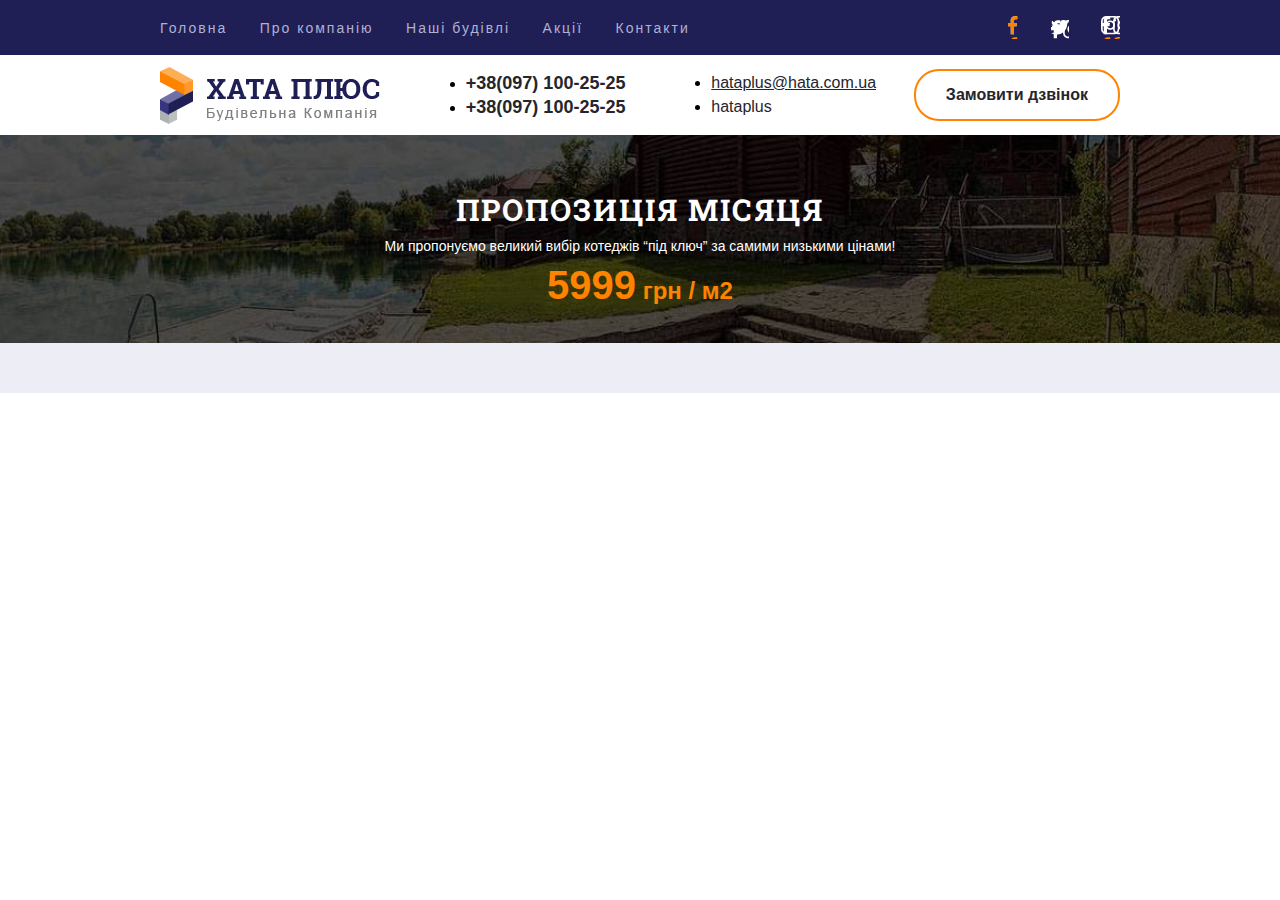
<file: index.html>
<!DOCTYPE html>
<html lang="uk">
<head>
    <meta charset="UTF-8">
    <meta http-equiv="X-UA-Compatible" content="IE=edge">
    <meta name="viewport" content="width=device-width, initial-scale=1.0">
    <link rel="stylesheet" href="css/style.css">
    <title>Document</title>
</head>
<body>
    <div class="header">
        <div class="wrapper flex-between">
            <ul class="menu">
                <li>
                    <a href="#">Головна</a>
                </li>
                <li>
                    <a href="#">Про компанію</a>
                </li>
                <li>
                    <a href="#">Наші будівлі</a>
                </li>
                <li>
                    <a href="#">Акції</a>
                </li>
                <li>
                    <a href="#">Контакти</a>
                </li>
            </ul>
            <ul class="social">
                <li><a href="#"><img src="img/icon-fb.png" alt="icon-fb"></a></li>
                <li><a href="#"><img src="img/icon-tw.png" alt="icon-tw"></a></li>
                <li><a href="#"><img src="img/icon-inst.png" alt="icon-inst"></a></li>
            </ul>
        </div>
    </div>
    <div class="wrapper flex-between aic">
        <img class="logo" src="img/logo.png" alt="Хата плюс">
        <ul class="phones">
            <li><a class="tel" href="tel:+380971002525">+38(097) 100-25-25</a></li>
            <li><a href="tel:+380971002525">+38(097) 100-25-25</a></li>
        </ul>
        <ul class="messengers">
            <li><a class="mail" href="mailto:hataplus@hata.com.ua">hataplus@hata.com.ua</a></li>
            <li><a class="skype" href="skype:hataplus">hataplus</a></li>
        </ul>

        <div class="cta">
            <a href="#">Замовити дзвінок</a>
        </div>
    </div>
    <div class="proposition">
        <div class="wrapper">
            <p class="prop-title">Пропозиція місяця</p>
            <p class="prop-text">Ми пропонуємо великий вибір котеджів “під ключ” за самими низькими цінами!</p>
            <p class="prop-cost"><span>5999</span> грн / м2</p>
        </div>
    </div>
    <div class="wrapper">

    </div>
    <div class="footer">
        <div class="wrapper">

        </div>
    </div>
    <div class="cope">
        <div class="wrapper">

        </div>
    </div>
    
</body>
</html>
</file>
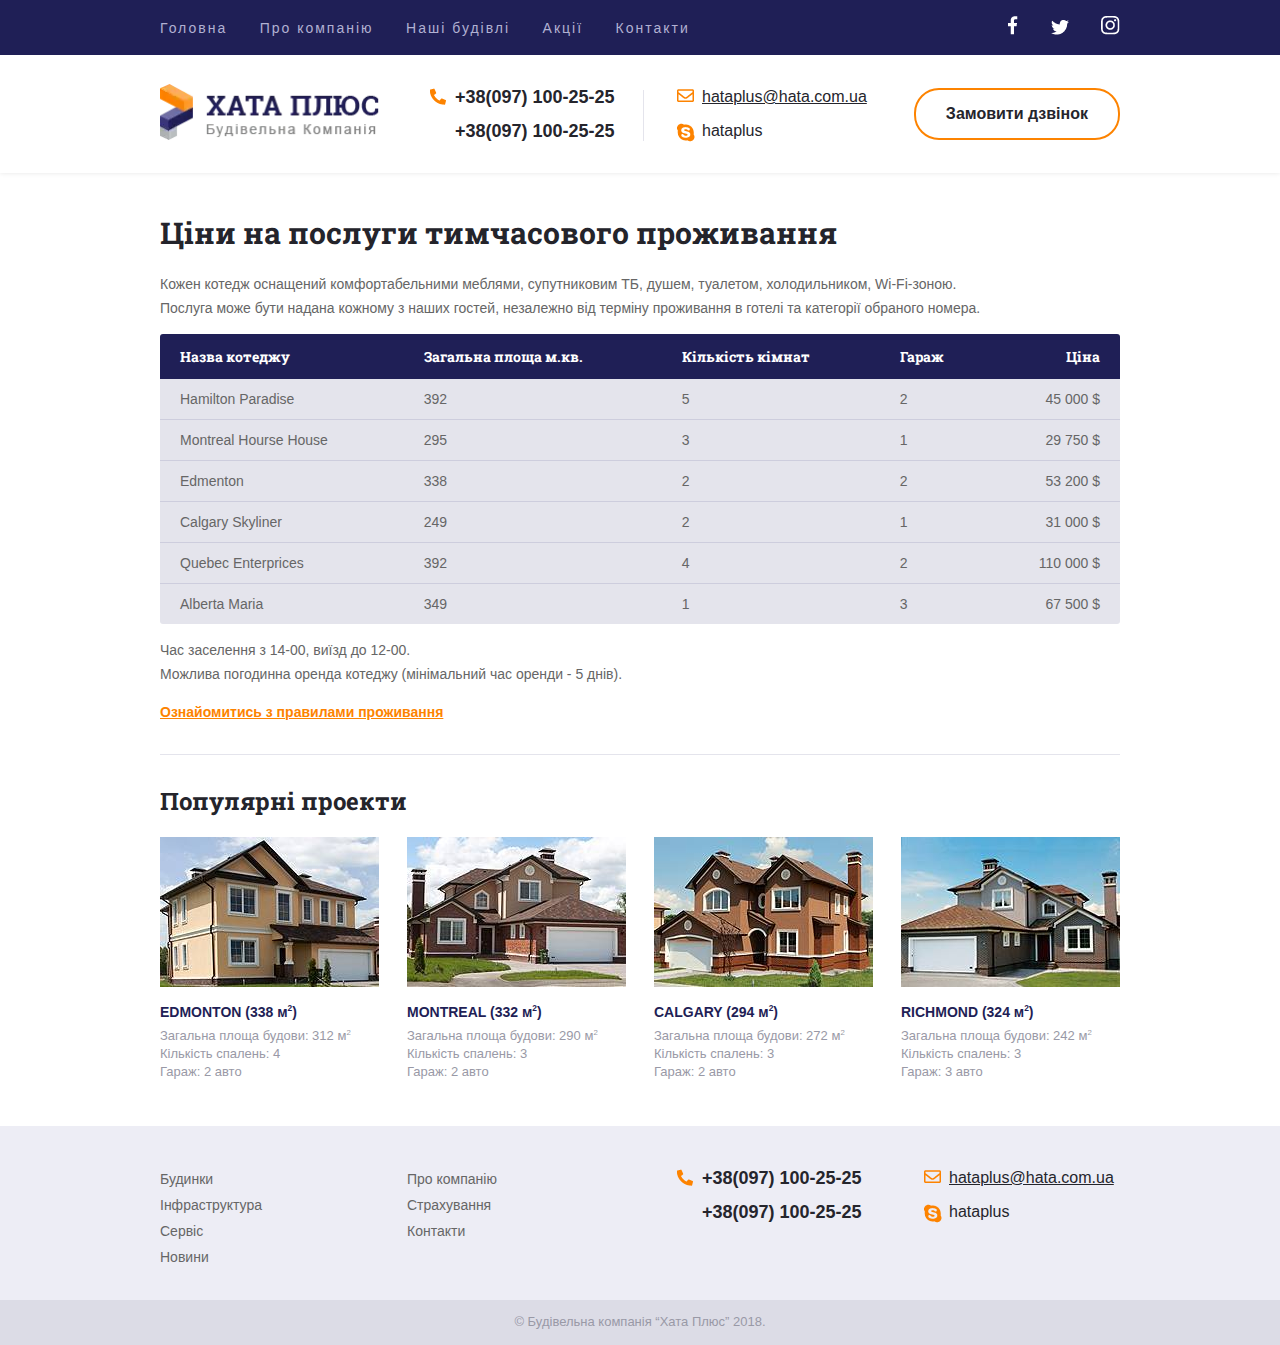
<file: price.html>
<!DOCTYPE html>
<html lang="uk">
<head>
    <meta charset="UTF-8">
    <meta http-equiv="X-UA-Compatible" content="IE=edge">
    <meta name="viewport" content="width=device-width, initial-scale=1.0">
    <link rel="stylesheet" href="css/style.css">
    <link rel="stylesheet" href="css/table.css">
    <title>Будівельна компанія Хата Плюс Загородні котеджі низькі ціни Хмельницький</title>
</head>
<body>
    <header class="header-shadow">
        <div class="header">
            <nav class="wrapper flex-between">
                <ul class="menu">
                    <li>
                        <a href="index.html">Головна</a>
                    </li>
                    <li>
                        <a href="#">Про компанію</a>
                    </li>
                    <li>
                        <a href="price.html">Наші будівлі</a>
                    </li>
                    <li>
                        <a href="#">Акції</a>
                    </li>
                    <li>
                        <a href="#">Контакти</a>
                    </li>
                </ul>
                <ul class="social">
                    <li><a href="#" class="fb"></a></li>
                    <li><a href="#" class="tw"></a></li>
                    <li><a href="#" class="in"></a></li>
                </ul>
            </nav>
        </div>
        <div class="wrapper row aic contact-info">
            <div>
                <a href="index.html">
                    <picture>
                        <source srcset="img/logo.webp" type="image/webp">
                        <img class="logo column" src="img/logo.png" alt="Будівельна компанія Хата плюс">
                    </picture>
                </a>
            </div>
            <div class="phones column stick">
                <p><a class="tel icon" href="tel:+380971002525">+38(097) 100-25-25</a></p>
                <p><a href="tel:+380971002525">+38(097) 100-25-25</a></p>
            </div>
            <div class="messengers column">
                <p><a class="mail icon" href="mailto:hataplus@hata.com.ua">hataplus@hata.com.ua</a></p>
                <p><a class="skype icon" href="skype:hataplus">hataplus</a></p>
            </div>
            <div class="cta column">
                <a href="#">Замовити дзвінок</a>
            </div>
        </div>
    </header>
    <main class="wrapper flex-between  main">
        <div class="main-info">
            <section class="content">
                <h1>Ціни на послуги тимчасового проживання</h1>
                <p>
                    Кожен котедж оснащений комфортабельними меблями, супутниковим ТБ, душем, туалетом, холодильником, Wi-Fi-зоною.<br>
                    Послуга може бути надана кожному з наших гостей, незалежно від терміну проживання в готелі та категорії обраного номера.
                </p>
                <div class="table-wrap">
                    <table>
                        <thead>
                            <tr>
                                <th>Назва котеджу</th>
                                <th>Загальна площа м.кв.</th>
                                <th>Кількість кімнат</th>
                                <th>Гараж</th>
                                <th>Ціна</th>
                            </tr>
                        </thead>
                        <tbody>
                            <tr>
                                <td>Hamilton Paradise</td>
                                <td>392</td>
                                <td>5</td>
                                <td>2</td>
                                <td>45 000 $</td>
                            </tr>
                            <tr>
                                <td>Montreal Hourse House</td>
                                <td>295</td>
                                <td>3</td>
                                <td>1</td>
                                <td>29 750 $</td>
                            </tr>
                            <tr>
                                <td>Edmenton</td>
                                <td>338</td>
                                <td>2</td>
                                <td>2</td>
                                <td>53 200 $</td>
                            </tr>
                            <tr>
                                <td>Calgary Skyliner</td>
                                <td>249</td>
                                <td>2</td>
                                <td>1</td>
                                <td>31 000 $</td>
                            </tr>
                            <tr>
                                <td>Quebec Enterprices</td>
                                <td>392</td>
                                <td>4</td>
                                <td>2</td>
                                <td>110 000 $</td>
                            </tr>
                            <tr>
                                <td>Alberta Maria</td>
                                <td>349</td>
                                <td>1</td>
                                <td>3</td>
                                <td>67 500 $</td>
                            </tr>
                        </tbody>
                    </table>
                </div>
                <p>
                    Час заселення з 14-00, виїзд до 12-00.<br>
                    Можлива погодинна оренда котеджу (мінімальний час оренди - 5 днів).
                </p>
                <p><a href="#">Ознайомитись з правилами проживання</a></p>
            </section>
            <hr>
            <section class="popular-projects">
                <h2>Популярні проекти</h2>
                <div class="row">
                    <figure class="home">
                        <figcaption>
                            <a href="#"></a>
                            <picture>
                                <sourse srcset="img/house-edmonton.webp" type="image/webp">
                                <img src="img/house-edmonton.jpg" alt="Загородний котедж EDMONTON низька ціна Хмельницький">
                            </picture>
                            <h3>EDMONTON <span>(338 м<sup>2</sup>)</span></h3>
                            <p>Загальна площа будови: 312 м<sup>2</sup></p>
                            <p>Кількість спалень: 4</p>
                            <p>Гараж: 2 авто</p>
                        </figcaption>
                    </figure>
                    <figure class="home">
                        <figcaption>
                            <a href="#"></a>
                            <picture>
                                <sourse srcset="img/house-montreal.webp" type="image/webp">
                                <img src="img/house-montreal.jpg" alt="Загородний котедж MONTREAL низька ціна Хмельницький">
                            </picture>
                            <h3>MONTREAL <span>(332 м<sup>2</sup>)</span></h3>
                                <p>Загальна площа будови: 290 м<sup>2</sup></p>
                                <p>Кількість спалень: 3</p>
                                <p>Гараж: 2 авто</p>
                        </figcaption>
                    </figure>
                    <figure class="home">
                        <figcaption>
                            <a href="#"></a>
                            <picture>
                                <sourse srcset="img/house-calgary.webp" type="image/webp">
                                <img src="img/house-calgary.jpg" alt="Загородний котедж CALGARY низька ціна Хмельницький">
                            </picture>
                            <h3>CALGARY <span>(294 м<sup>2</sup>)</span></h3>
                            <p>Загальна площа будови: 272 м<sup>2</sup></p>
                            <p>Кількість спалень: 3</p>
                            <p>Гараж: 2 авто</p>
                        </figcaption>
                    </figure>
                    <figure class="home">
                        <figcaption>
                            <a href="#"></a>
                            <picture>
                                <sourse srcset="img/house-richmond.webp" type="image/webp">
                                <img src="img/house-richmond.jpg" alt="Загородний котедж RICHMOND низька ціна Хмельницький">
                            </picture>
                            <h3>RICHMOND <span>(324 м<sup>2</sup>)</span></h3>
                            <p>Загальна площа будови: 242 м<sup>2</sup></p>
                            <p>Кількість спалень: 3</p>
                            <p>Гараж: 3 авто</p>
                        </figcaption>
                    </figure>
                </div>
            </section>
        </div>
    
    </main>
    <footer>
        <div class="footer">
            <div class="wrapper">
                <div class="row">
                    <ul class="column footer-menu">
                        <li>
                            <a href="#">Будинки</a>
                        </li>
                        <li>
                            <a href="#">Інфраструктура</a>
                        </li>
                        <li>
                            <a href="#">Сервіс</a>
                        </li>
                        <li>
                            <a href="#">Новини</a>
                        </li>
                    </ul>
                    <ul class="column footer-menu">
                        <li>
                            <a href="#">Про компанію</a>
                        </li>
                        <li>
                            <a href="#">Страхування</a>
                        </li>
                        <li>
                            <a href="#">Контакти</a>
                        </li>
                    </ul>
                    <div class="phones column">
                        <p><a class="tel icon" href="tel:+380971002525">+38(097) 100-25-25</a></p>
                        <p><a href="tel:+380971002525">+38(097) 100-25-25</a></p>
                    </div>
                    <div class="messengers column">
                        <p><a class="mail icon" href="mailto:hataplus@hata.com.ua">hataplus@hata.com.ua</a></p>
                        <p><a class="skype icon" href="skype:hataplus">hataplus</a></p>
                    </div>
                </div>
            </div>
        </div>
        <div class="copy">
            <div class="wrapper">
                <p>&copy; Будівельна компанія “Хата Плюс” 2018.</p>
            </div>
        </div>
    </footer>
    
</body>
</html>
</file>
<file: css/style.css>
@font-face {
    font-family: 'Roboto Slab';
    src: url('../fonts/RobotoSlab-Bold.eot');
    src: url('../fonts/RobotoSlab-Bold.eot?#iefix') format('embedded-opentype'),
        url('../fonts/RobotoSlab-Bold.woff2') format('woff2'),
        url('../fonts/RobotoSlab-Bold.woff') format('woff'),
        url('../fonts/RobotoSlab-Bold.ttf') format('truetype');
    font-weight: bold;
    font-style: normal;
    font-display: swap;
}

body {
    margin: 0;
    font-family: "Arial", sans-serif;
}

sup {
    font-size: 0.6em;
}

hr {
    margin: 30px 0;
    border: none;
    border-top: 1px solid #e4e4ec;
}

a {
    position: relative;
}

.wrapper {
    margin: 0 auto;
    max-width: 960px;
}

.flex-between {
    display: flex;
    justify-content: space-between;
}

.row {
    display: flex;
    justify-content: space-between;
    flex-wrap: wrap;
    column-gap: 28px;
    row-gap: 28px;
}

.column {
    width: 219px;
    box-sizing: border-box;
}

.aic {
    align-items: center;
}

.header-shadow {
    box-shadow: 0 0 5px rgba(0,0,0,0.1);
}

.header {
    padding: 15.5px 0;
    background-color: #1f1f56;
}

.header ul {
    margin: 0 -14px;
    padding-left: 0;
    list-style: none;
}

.header li {
    display: inline-block;
    margin: 0 14px;
}

.menu a {
    font-size: 14px;
    letter-spacing: 2px;
    line-height: 24px;
    color: #b1b1d2;
    text-decoration: none;
    transition: all 0.2s ease;
}

.menu a:hover {
    color: #fd8300;
}

.social a {
    display: block;
    background: url(../img/Sprite.png) no-repeat;
    transition: all .5s ease;
}

a.fb {
    width: 10px;
    height: 19px;
    background-position: 0 0;
}

a.fb:hover {
    background-position: 0 -21px;
}

a.in {
    width: 19px;
    height: 19px;
    background-position: -12px 0;
}

a.in:hover {
    background-position: -12px -21px;
}

a.tw {
    width: 18px;
    height: 15px;
    background-position: -33px 0;
}

a.tw:hover {
    background-position: -33px -21px;
}

.contact-info {
    padding: 20px 0;
}

.phones,
.messengers {
    padding-left: 48px;
}

.phones p,
.messengers p {
    margin: 10px 0;
}

.phones a {
    font: bold 18px/24px Arial;
    color: #25252c;
    text-decoration: none;
}

.icon:before {
    content: "";
    position: absolute;
    left: -25px;
    top: 1px;
}

.tel:before  {
    width: 16px;
    height: 17px;
    background: url(../img/Sprite.png) no-repeat -53px 0;
}

.mail:before {
    width: 17px;
    height: 13px;
    background: url(../img/Sprite.png) no-repeat -71px 0;
}

.skype:before {
    width: 18px;
    height: 19px;
    background: url(../img/Sprite.png) no-repeat -90px 0;
}

.stick {
    position: relative;
}

.stick:before {
    content: '';
    position: absolute;
    right: -18px;
    top: 15px;
    width: 1px;
    height: 51px;
    background-color: #e4e4ec;
}

.messengers a {
    font-size: 16px;
    line-height: 24px;
    color: #25252c;
}

.skype {
    text-decoration: none;
}

.cta {
    text-align: right;
}

.cta a {
    display: inline-block;
    padding: 12px 30px;
    font-size: 16px;
    line-height: 24px;
    color: #25252c;
    font-weight: bold;
    text-decoration: none;
    border: 2px solid #fd8300;
    border-radius: 25px;
    transition: all 0.2s ease;
}

.cta a:hover {
    background-color: #fd8300;
    color: #fff;
}

.proposition {
    padding: 55px 0 35px;
    text-align: center;
    background: #060701 url(../img/background.jpg) center/cover;
}

.proposition p {
    margin: 0;
}

.prop-title {
    color: #fff;
    letter-spacing: 2px;
    font: 700 30px "Roboto Slab";
    text-transform: uppercase;
}

p.prop-text {
    margin: 5px 0;
    color: #fff;
    font-size: 14px;
    line-height: 24px;
}

.prop-cost {
    font-size: 24px;
    color: #fd8300;
    font-weight: bold;
}

.prop-cost span {
    font-size: 40px;
}

.main {
    padding: 35px 0 45px;
}

.main-with-aside {
    max-width: 713px;
}

.main-info h1,
.main-info h2 {
    color: #24242b;
    font-family: "Roboto Slab";

}

.main-info h1 {
    margin-top: 5px;
    font-size: 30px;
}

.main-info h2 {
    font-size: 24px;
}

.main-info a {
    font-size: 14px;
    line-height: 24px;
    color: #fd8300;
    font-weight: bold;
}

.main-info a:hover {
    text-decoration: none;
}

.content p {
    font-size: 14px;
    line-height: 24px;
    color: #666;

}

.home {
    position: relative;
    margin: 0;
}

.home a:hover ~ h3{
    text-decoration: underline;
}

.home a {
    position: absolute;
    left: 0;
    top: 0;
    width: 100%;
    height: 100%;
}

.home h3 {
    margin: 5px 0 0;
    text-transform: uppercase;
    font-size: 14px;
    line-height: 24px;
    color: #1f1f56;
}

.home h3 span {
    text-transform: lowercase;
}

.home p {
    margin: 0;
    font-size: 13px;
    line-height: 18px;
    color: #9999a6;
}

.sidebar {
    min-width: 219px;
}

.aside-menu {
    position: sticky;
    top: 35px;
    border-radius: 3px;
    overflow: hidden;
}

.aside-menu p {
    margin: 0;
    padding: 10px 15px;
    color: #fff;
    font: 700 16px/1.5em "Roboto Slab";
    background-color: #1f1f56;
}

.aside-menu ul {
    margin: 0;
    padding: 0;
    list-style: none;
}

.aside-menu a {
    display: block;
    padding: 10px 15px;
    text-decoration: none;
    font-size: 14px;
    line-height: 24px;
    color: #25252c;
    background-color: #e4e4ec;
}

.aside-menu > ul > li + li > a {
    border-top: 1px solid #cdcddd;
}

.aside-menu > ul > li:hover > a {
    color: #fff;
    background-color: #fd8300;
}

.aside-menu > ul > li > a:before {
    content: '';
    position: absolute;
    right: 15px;
    top: 18px;
    width: 7px;
    height: 7px;
    border-right: 2px solid #666;
    border-bottom: 2px solid #666;
    transform: rotate(-45deg);
    transition: all 0.5s ease;
}

.aside-menu > ul > li:hover > a:before {
    top: 16px;
    transform: rotate(45deg);
    border-color: #fff;
}

.aside-menu li:hover .sub-menu {
        display: block;
}

.sub-menu {
    display: none;
}

.sub-menu a {
    padding-left: 30px;
    color: #666;
}

.sub-menu a:hover {
    background-color: #cecedd;
}

.footer {
    padding: 30px 0 20px;
    background-color: #ededf5;
}

.footer-menu {
    margin: 10px 0;
    padding: 0;
    list-style: none;

}

.footer-menu a {
    text-decoration: none;
    font-size: 14px;
    line-height: 26px;
    color: #666;
}

.footer-menu a:hover {
    color: #fd8300;
    text-decoration: underline;
}

.copy {
    text-align: center;
    font-size: 13px;
    line-height: 18px;
    color: #9999a6;
    background-color: #dcdce6;
}

.copy p {
    margin: 0;
    padding: 13.5px 0;
}
</file>
<file: css/table.css>
.table-wrap table {
    width: 100%;
    border-collapse: collapse;
    border-radius: 3px;
    overflow: hidden;
}

.table-wrap thead {
    color: #fff;
    background-color: #1f1f56;
}

.table-wrap th {
    padding: 13px 20px;
    text-align: left;
    font: 14px "Roboto Slab";
}

.table-wrap th:last-child,
.table-wrap td:last-child {
    text-align: right;
}

.table-wrap td {
    padding: 12px 20px;
    font-size: 14px;
    color: #666;
    background-color: #e4e4ec;
}

.table-wrap tbody tr+tr {
    border-top: 1px solid #cdcddd;
}

.table-wrap tbody tr:hover td {
    color: #fff;
    background-color: #fd8300;
    cursor: pointer;
}
</file>
